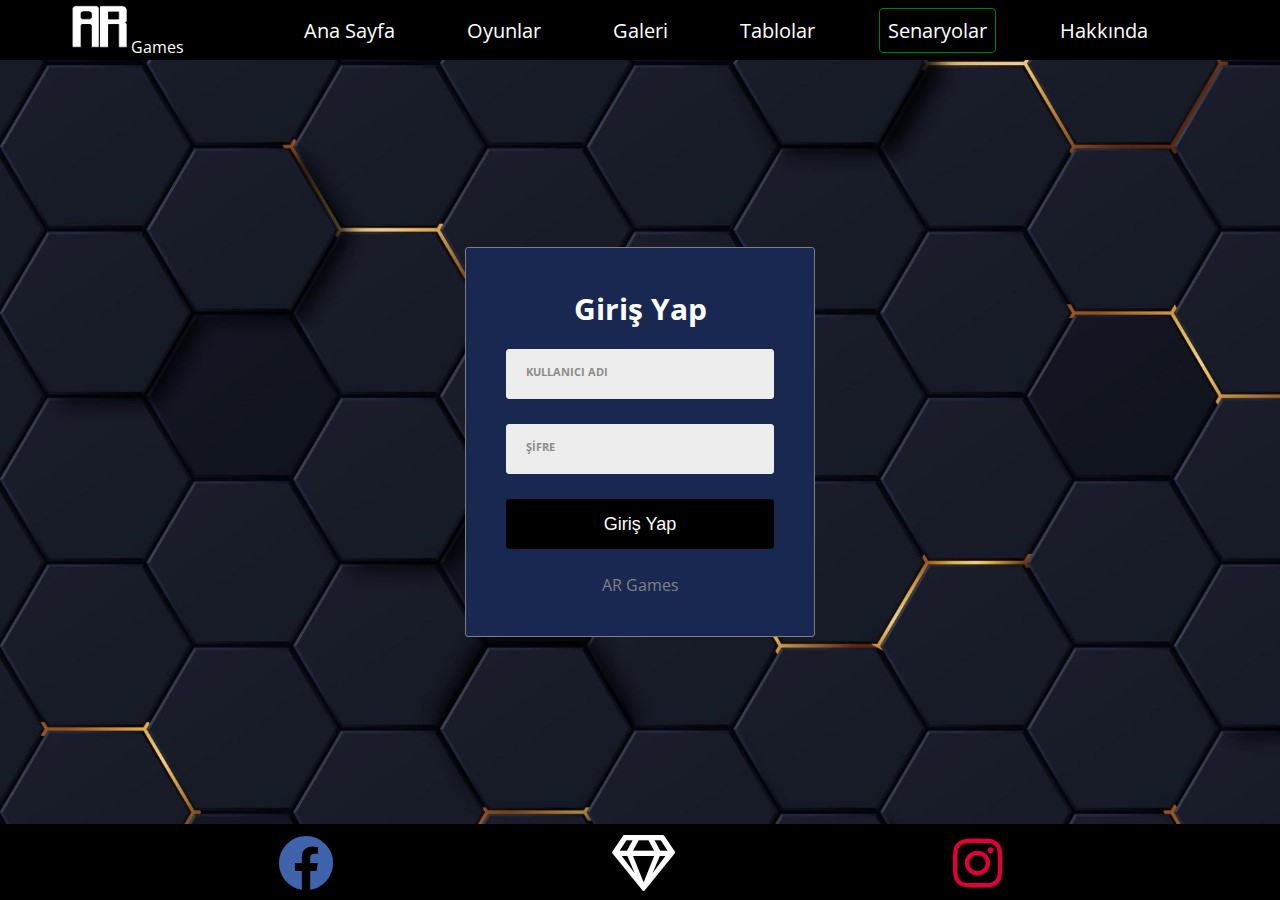
<file: giris.html>
<!DOCTYPE html>
<html lang="en">

<head>
    <meta charset="UTF-8">
    <meta http-equiv="X-UA-Compatible" content="IE=edge">
    <meta name="viewport" content="width=device-width, initial-scale=1.0">
    <title>AR | Giriş Yap</title>
    <meta name="keyword" content="kayitol">
    <meta name="description" content="kayitol">

    <!-- Font Google -->
    <link rel="preconnect" href="https://fonts.gstatic.com">
    <link href="https://fonts.googleapis.com/css2?family=Open+Sans:wght@400;700&display=swap" rel="stylesheet">
    <!-- Font Awesome -->
    <link rel="stylesheet" href="https://cdnjs.cloudflare.com/ajax/libs/font-awesome/5.15.3/css/all.min.css">

    <!-- CSS -->
    <link rel="stylesheet" href="css/global.css">
    <link rel="stylesheet" href="css/giris.css"> 
    <link rel="stylesheet" media="(max-width:500px)" href="css/mobile.css">
</head>

<body>

    <body style="background-image: url('images/5053309.jpg');">
        <header>
            <div class="container">
                <nav id="navbar">

                    <a href="index.html"><img src="images/AR/AR2.png" alt="">Games</a>

                    <ul>
                        <li><a href="index.html">Ana Sayfa</a></li>
                        <li><a href="oyunlar.html">Oyunlar</a></li>
                        <li><a href="galeri.html">Galeri</a></li>
                        <li><a href="tablolar.html">Tablolar</a></li>
                        <li><a class="renkli" href="giris.html">Senaryolar</a></li>
                        <li><a href="hakkinda.html">Hakkında</a></li>
                    </ul>

                </nav>
            </div>
        </header>

        <div class="giris">
            <h2>Giriş Yap</h2>
            <form action="anasayfa2.html" method="POST">
                <div class="form-control">
                    <input id="username" type="text" required="" name="" autocomplete="off">
                    <span>KULLANICI ADI</span>

                </div>

                <div class="form-control">
                    <input id="password" type="password" required="" name="" autocomplete="off">
                    <span>ŞİFRE</span>

                </div>

                <div class="form-control">
                    <button id="btn-enter" type="button" onclick="getInfo()">Giriş Yap</button>
                </div>

            </form>
            <script src="js/giris.js"></script>
            <span class="AR"><a href="hakkinda.html">AR Games</a></span>
        </div>

        <footer id="about" class="bg-brown">
            <ul>
                <li>
                    <a href="https://www.facebook.com/ar.games.12/" target="_blank"><i class="fab fa-facebook"></i></a>
                </li>
                <li>
                    <a href="hakkinda.html"><i class="far fa-gem"></i></a>
                </li>
                <li>
                    <a href="https://www.instagram.com/argames.1/?hl=tr" target="_blank"><i class="fab fa-instagram"></i></a>
                </li>
            </ul>
        </footer>
    </body>

</html>
</file>
<file: css/global.css>
@import url('https://fonts.googleapis.com/css2?family=Open+Sans&display=swap');
*{
    margin: 0;
    padding: 0;
    box-sizing: border-box;
}

body{
    font-family: 'Open Sans', sans-serif;
}

.bg{
    background: black;
    position: fixed;
    width: 100%;
    z-index: 10;
}

.heading-big{
    text-align: center;
    font-size: 2rem;
    color: white;
}

a{
    text-decoration: none;
    color: #fff;
}

/* Navbar */

#navbar{
    display: flex;
    color: white;
    background: black;
    justify-content: space-around;
    align-items: center;
    padding: 0 0.75rem;
    height: 60px;
}

#navbar a{
    text-align: center;
    align-items: center;
    align-self: center;
    justify-content: center;
}

#navbar ul{
    list-style-type: none;
    display: flex;
    justify-content: center;
}

#navbar ul li{
    margin-right:3rem;
    font-size: 1.25rem;
}

#navbar ul li:hover{
    transform: scale(1.1);
}


#navbar ul li a{
    margin-right: 0.5rem;
    padding: 0.5rem;   
    color: white;
    border-radius: 4px;
}

#navbar ul li a:hover{
    background: blak;
    color: white;
    border-radius: 4px;
}

#navbar .renkli{
    border: 1px solid green;
}

/* Footer */

#about{
    margin: 0;
    padding: 0;
    background: black;
}


#about ul{
    list-style-type: none;
    display: flex;
    justify-content: space-evenly;
    background:  black;
}

#about ul li a{
    padding : 0;
    font-size: 3.5rem;
}

#about ul li a:hover{
    opacity: 0.8;
}

#about .fab{
    color : #4064AC;
}

#about .fab.fa-instagram{
    color: #E20038;
}
</file>
<file: css/giris.css>
body{
    margin:0;
    padding:0;
    display: flex;
    flex-direction: column;
    justify-content: space-between;
    height: 100vh;
    font-family: "Open Sans",sans-serif;
}

#bosluk{
    display: flex;
    flex-direction: column;
    justify-content: center;
    align-items: center;
    padding : 2rem; 
}

.giris{
    text-align: center;
    align-self: center;
    width: 350px;
    box-sizing: border-box;
    padding: 40px;
    background: #192850;
    border: 1px solid gray;
    border-radius: 3px;
}

.giris h2{
    align-self: center;
    color: #fff;
    margin: 0 0 20px;
    padding: 0;
    font-size: 30px;
}

.giris .form-control{
    position: relative;
    width: 100%;
    margin-bottom: 25px;
}

.giris .form-control input{
    height: 50px;
    width: 100%;
    padding: 0 20px;
    box-sizing: border-box;
    font-size: 18px;
    outline: none;
    background: #EDEDED;
    border: 1px solid #EDEDED;
    border-radius: 3px;
    left: 5px;
}

.giris .form-control input:hover{
    background: #e7e7e7;
    
}

.giris .form-control button{
    height: 50px;
    width: 100%;
    padding: 0 20px;
    box-sizing: border-box;
    font-size: 18px;
    outline: none;
    border: 1px solid black;
    border-radius: 3px;
    cursor: pointer;
    background : black;
    color: white;
}

.giris .form-control button:hover{
    background: white;
    color: #192850;
}

.giris .form-control span{
    position: absolute;
    display: block;
    top: 15px;
    left: 20px;
    padding: 0;
    transition: 0.5s;
    pointer-events: none;
    background: #EDEDED;
    font-weight: bolder;
    color:#8f8c89;
    font-size: 11px;
}


.giris .form-control input:focus ~ span,
.giris .form-control input:valid ~ span{
    top:          2px;
    left :       5px;
    font-size:   10px;
    padding: 2px 4px ;
    background: white;
}

.giris .form-control input:focus,
.giris .form-control input:valid{
    background: white;
    border: 2px solid black;
    border-radius: 3px;
}

.giris .form-control input[type="text"], .giris .form-control input[type="password"]{
    padding-top:7px;
    padding-left: 8px;
}

.AR a{
    color: gray;
}

.AR:hover{
    text-decoration: underline;
}

span{
    color:white;
}

/* Buton yerine input kullanılacak olursa */

/* .kayit .pc input[type="submit"]{
    color:white;
    background: brown;
    border: none;
    box-shadow: none;
    cursor: pointer;
    font-weight: 600;
    border: 1px solid brown;
    border-radius: 10px;
}
.kayit .pc input[type="submit"]:hover{
    background: #fff;
    color: brown;
} */
</file>
<file: css/mobile.css>
.container{
    width: 100%;
    overflow-y: hidden;
}
.bg{
    width: 100%;
}

#navbar{
    padding: 0;
    margin :0;
    width: 100%;
    display: flex;
    justify-content: center;
    flex-direction: column;
    padding-top: 4rem;
    padding-bottom: 6rem;
}

#navbar ul{
    margin-left:8rem;
    padding: 0;
}

#navbar ul li{
    margin: 0;
    padding-top: 2rem;
    font-size: 14px;
}

#bosluk{
    padding-top:15rem;
}

.search-box .search-icon.active{
  width: 75px;
}

.search-box .cancel-icon.active{
  top: 60px;
  right: 187px;
}

.container2{
    padding-top: 15rem;
    width: 375px;
    height: 550px;
}

video{
    justify-content: center;
    width: 100%;
    height: 50%;
    position: absolute;
    object-fit: cover;
    transition: all 1.2s linear;
    z-index: 0;
}

.container3{
    display: flex;
    flex-direction: column;
    grid-template-columns: repeat(1, 1fr);
}

.container3 a{
    margin:0;
    margin-top: 15px;
    width: 275px;
}

.container3 p{
    background: black;
    width: 100%;
    padding: 1rem;
    border-radius: 5px;
}

.container3 img{
    width: 275px;
    height: 250px;
}

.oyunlar{
    display: flex;
    flex-direction: column;
    grid-template-columns: repeat(1, 1fr);
    margin-left : 100px;
}

.heading-big{
    padding-top: 8rem;
}

.container4 img{
    width: 275px;
}

.container4{
    flex-direction: column;
}

#hakkinda{
    margin-top:15rem;
}

.content-hakkinda{
    width: 275px;
}

.galeri-h1{
    padding-top: 8rem;
    font-size: 1.75rem;
}

.container2{
    display: flex;
    height: auto;
    flex-direction: column;
    grid-template-columns: repeat(1, 1fr);
}

#tables{
    flex-direction: column;
    justify-content: center;
    align-items: center;
    padding : 0; 
    font-size: 15px;
    padding: 0;
}

#tables h2{
    padding-top:6rem;
}

#tables h3{
    text-align: center;
    padding-bottom: 2rem;
    letter-spacing: 2px;
    font-size: 1rem;
    color: white;
}

#tables td{
    padding:0;
}

#tables th{
    font-size: 15px;
}

#senaryo-container h1{
    padding-top:6rem;
}

#senaryo-container img{
    width: 275px;
    height: 200px;
}

#senaryo-container .items{
    width: 335px;
    display: flex;
    flex-direction: column;
    padding: 1rem;
    padding-right: 3rem;
}

#senaryo-container .items .content p{
    padding: 0;
}
</file>
